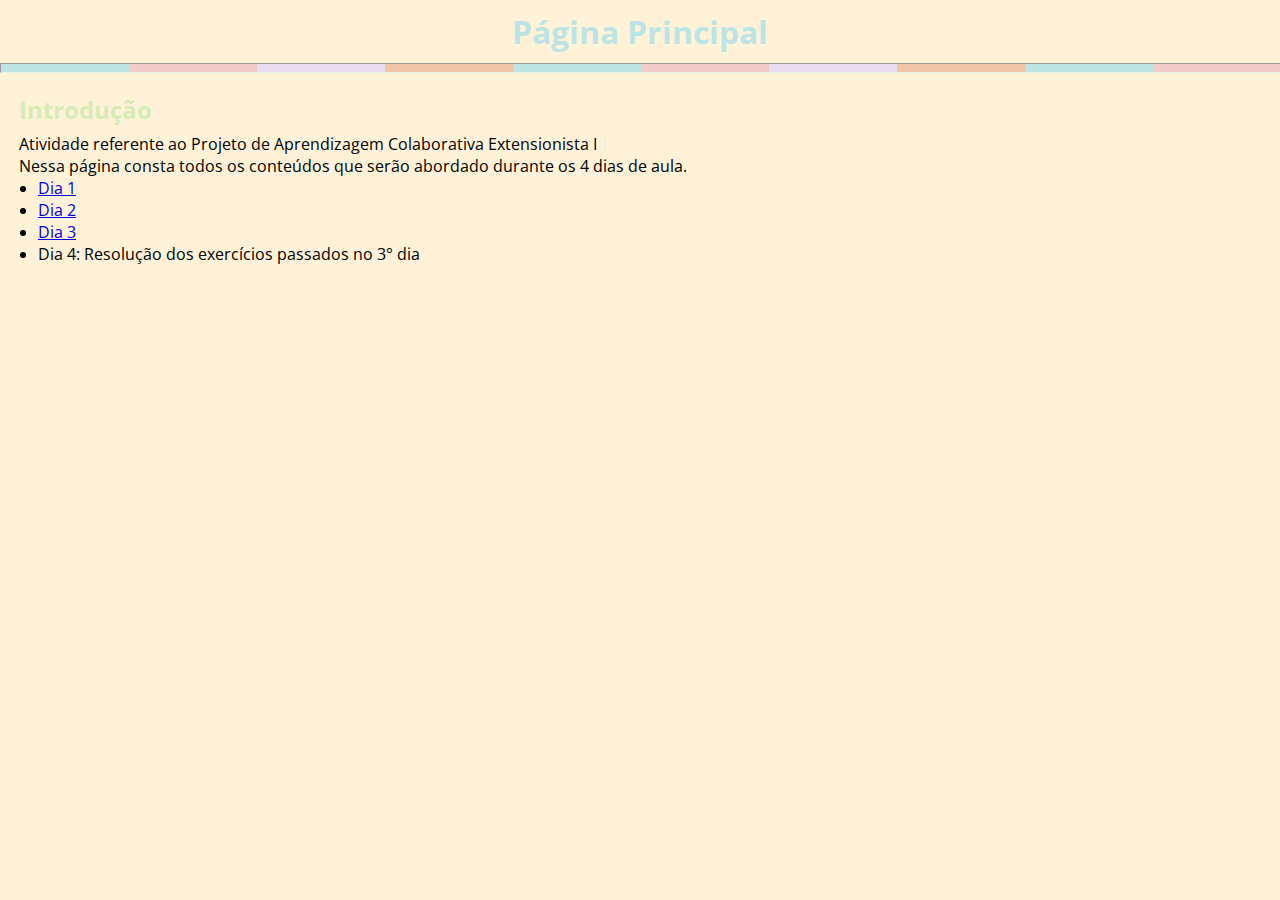
<file: index.html>
<!DOCTYPE html>
<html lang="pt-BR">
<head>
    <meta charset="UTF-8">
    <meta name="viewport" content="width=device-width, initial-scale=1.0">
    <title>Página Principal</title>
    <link rel="stylesheet" href="style.css">
</head>
<body>
    <h1>Página Principal</h1>
    <hr class="linha">
    <nav>
        <div class="container">
        <h2>Introdução</h2>
        <p>Atividade referente ao Projeto de Aprendizagem Colaborativa Extensionista I</p>
        <p>Nessa página consta todos os conteúdos que serão abordado durante os 4 dias de aula.</p>
        <ul class="codigo">
            <li><a href="dia1.html">Dia 1</a></li>
            <li><a href="dia2.html">Dia 2</a></li>
            <li><a href="dia3.html">Dia 3</a></li>
            <li>Dia 4: Resolução dos exercícios passados no 3° dia</li>
        </ul>
    </div>
    </nav>
</body>
</html>
</file>
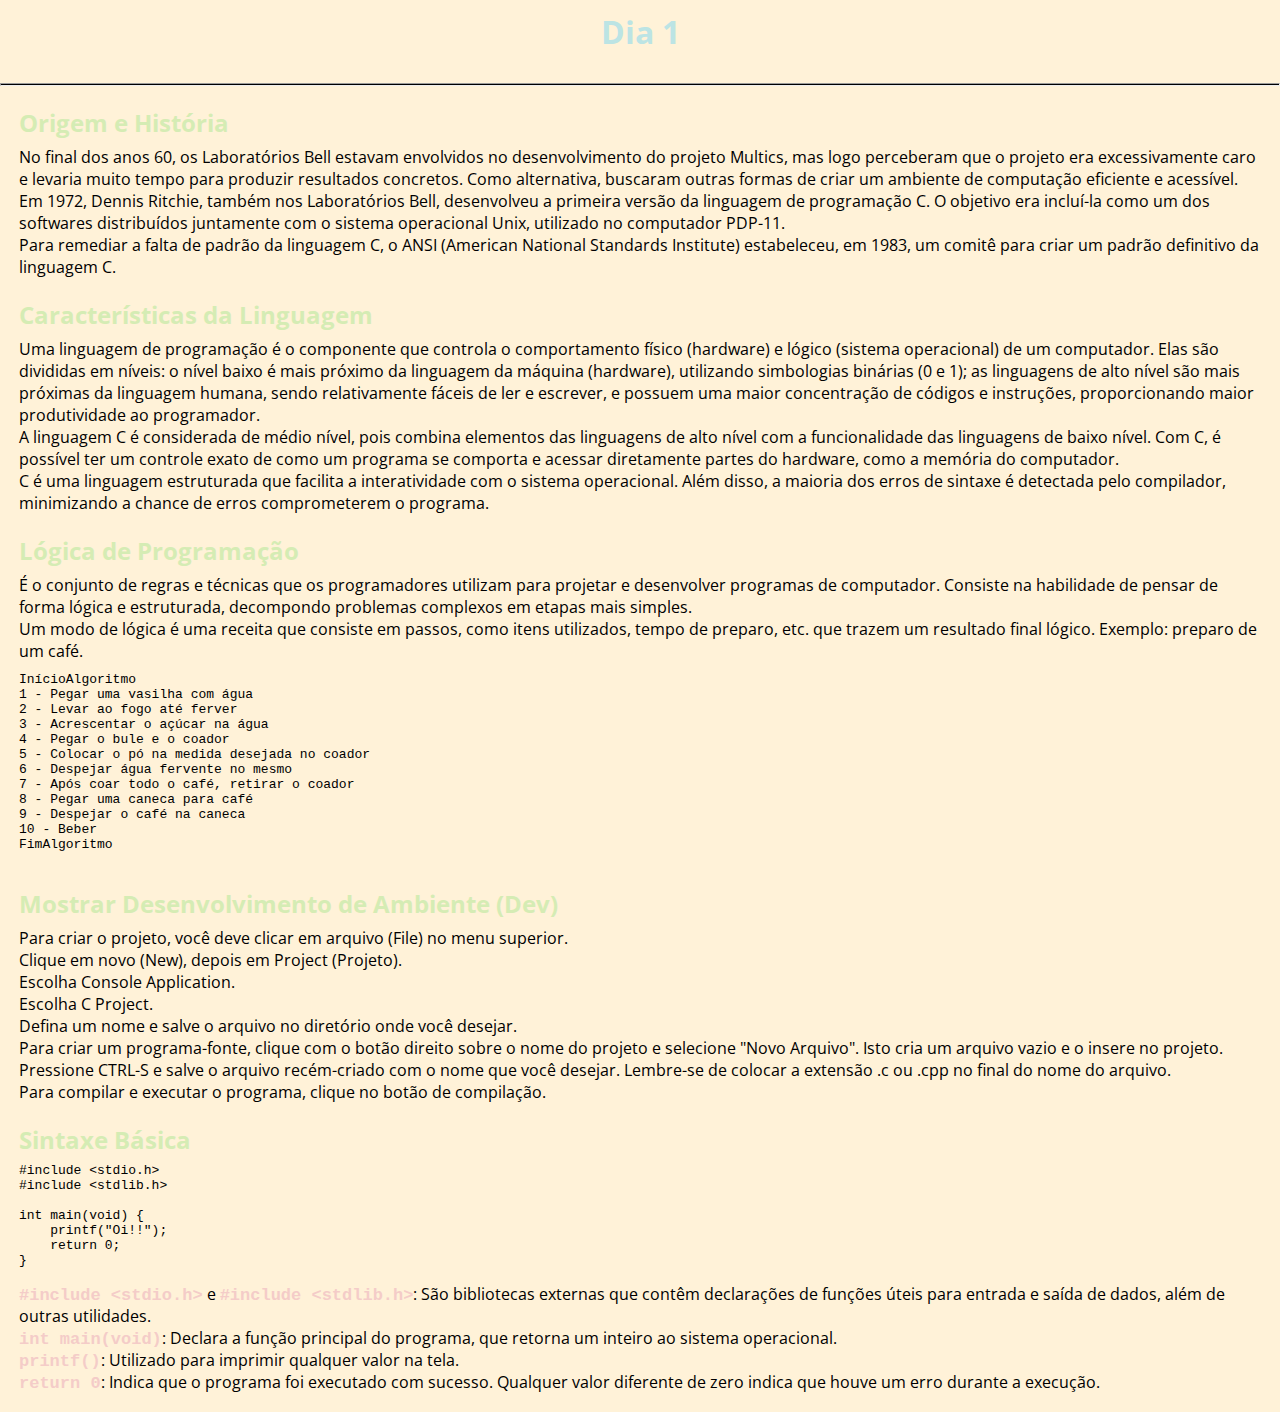
<file: dia1.html>
<!DOCTYPE html>
<html lang="pt-BR">
<head>
    <meta charset="UTF-8">
    <meta name="viewport" content="width=device-width, initial-scale=1.0">
    <title>Dia 1</title>
    <link rel="stylesheet" href="style.css">
</head>
<body>
    <h1>Dia 1</h1>
    <hr>
    <div class="container">
    <section>
        <h2>Origem e História</h2>
        <p>No final dos anos 60, os Laboratórios Bell estavam envolvidos no desenvolvimento do projeto Multics, mas logo perceberam que o projeto era excessivamente caro e levaria muito tempo para produzir resultados concretos. Como alternativa, buscaram outras formas de criar um ambiente de computação eficiente e acessível. Em 1972, Dennis Ritchie, também nos Laboratórios Bell, desenvolveu a primeira versão da linguagem de programação C. O objetivo era incluí-la como um dos softwares distribuídos juntamente com o sistema operacional Unix, utilizado no computador PDP-11.</p>
        <p>Para remediar a falta de padrão da linguagem C, o ANSI (American National Standards Institute) estabeleceu, em 1983, um comitê para criar um padrão definitivo da linguagem C.</p>
    </section>
    <section>
        <h2>Características da Linguagem</h2>
        <p>Uma linguagem de programação é o componente que controla o comportamento físico (hardware) e lógico (sistema operacional) de um computador. Elas são divididas em níveis: o nível baixo é mais próximo da linguagem da máquina (hardware), utilizando simbologias binárias (0 e 1); as linguagens de alto nível são mais próximas da linguagem humana, sendo relativamente fáceis de ler e escrever, e possuem uma maior concentração de códigos e instruções, proporcionando maior produtividade ao programador.</p>
        <p>A linguagem C é considerada de médio nível, pois combina elementos das linguagens de alto nível com a funcionalidade das linguagens de baixo nível. Com C, é possível ter um controle exato de como um programa se comporta e acessar diretamente partes do hardware, como a memória do computador.</p>
        <p>C é uma linguagem estruturada que facilita a interatividade com o sistema operacional. Além disso, a maioria dos erros de sintaxe é detectada pelo compilador, minimizando a chance de erros comprometerem o programa.</p>
    </section>
    <section>
        <h2>Lógica de Programação</h2>
        <p>É o conjunto de regras e técnicas que os programadores utilizam para projetar e desenvolver programas de computador. Consiste na habilidade de pensar de forma lógica e estruturada, decompondo problemas complexos em etapas mais simples.</p>
        <p>Um modo de lógica é uma receita que consiste em passos, como itens utilizados, tempo de preparo, etc. que trazem um resultado final lógico. Exemplo: preparo de um café.</p>
    <pre class="algoritmo">
InícioAlgoritmo
1 - Pegar uma vasilha com água
2 - Levar ao fogo até ferver
3 - Acrescentar o açúcar na água
4 - Pegar o bule e o coador
5 - Colocar o pó na medida desejada no coador
6 - Despejar água fervente no mesmo
7 - Após coar todo o café, retirar o coador
8 - Pegar uma caneca para café
9 - Despejar o café na caneca
10 - Beber
FimAlgoritmo
     </pre>
    </section>
    <section>
        <h2>Mostrar Desenvolvimento de Ambiente (Dev)</h2>
        <p>Para criar o projeto, você deve clicar em arquivo (File) no menu superior.</p>
        <p>Clique em novo (New), depois em Project (Projeto).</p>
        <p>Escolha Console Application.</p>
        <p>Escolha C Project.</p>
        <p>Defina um nome e salve o arquivo no diretório onde você desejar.</p>
        <p>Para criar um programa-fonte, clique com o botão direito sobre o nome do projeto e selecione "Novo Arquivo". Isto cria um arquivo vazio e o insere no projeto. Pressione CTRL-S e salve o arquivo recém-criado com o nome que você desejar. Lembre-se de colocar a extensão .c ou .cpp no final do nome do arquivo.</p>
        <p>Para compilar e executar o programa, clique no botão de compilação.</p>
    </section>
    <section>
        <h2>Sintaxe Básica</h2>
        <pre>
#include &lt;stdio.h&gt;
#include &lt;stdlib.h&gt;

int main(void) {
    printf("Oi!!");
    return 0;
}
        </pre>
        <p><code class="code">#include &lt;stdio.h&gt;</code> e <code class="code">#include &lt;stdlib.h&gt;</code>: São bibliotecas externas que contêm declarações de funções úteis para entrada e saída de dados, além de outras utilidades.</p>
        <p><code class="code">int main(void)</code>: Declara a função principal do programa, que retorna um inteiro ao sistema operacional.</p>
        <p><code class="code">printf()</code>: Utilizado para imprimir qualquer valor na tela.</p>
        <p><code class="code">return 0</code>: Indica que o programa foi executado com sucesso. Qualquer valor diferente de zero indica que houve um erro durante a execução.</p>
    </section>
</div>
</body>
</html>
</file>
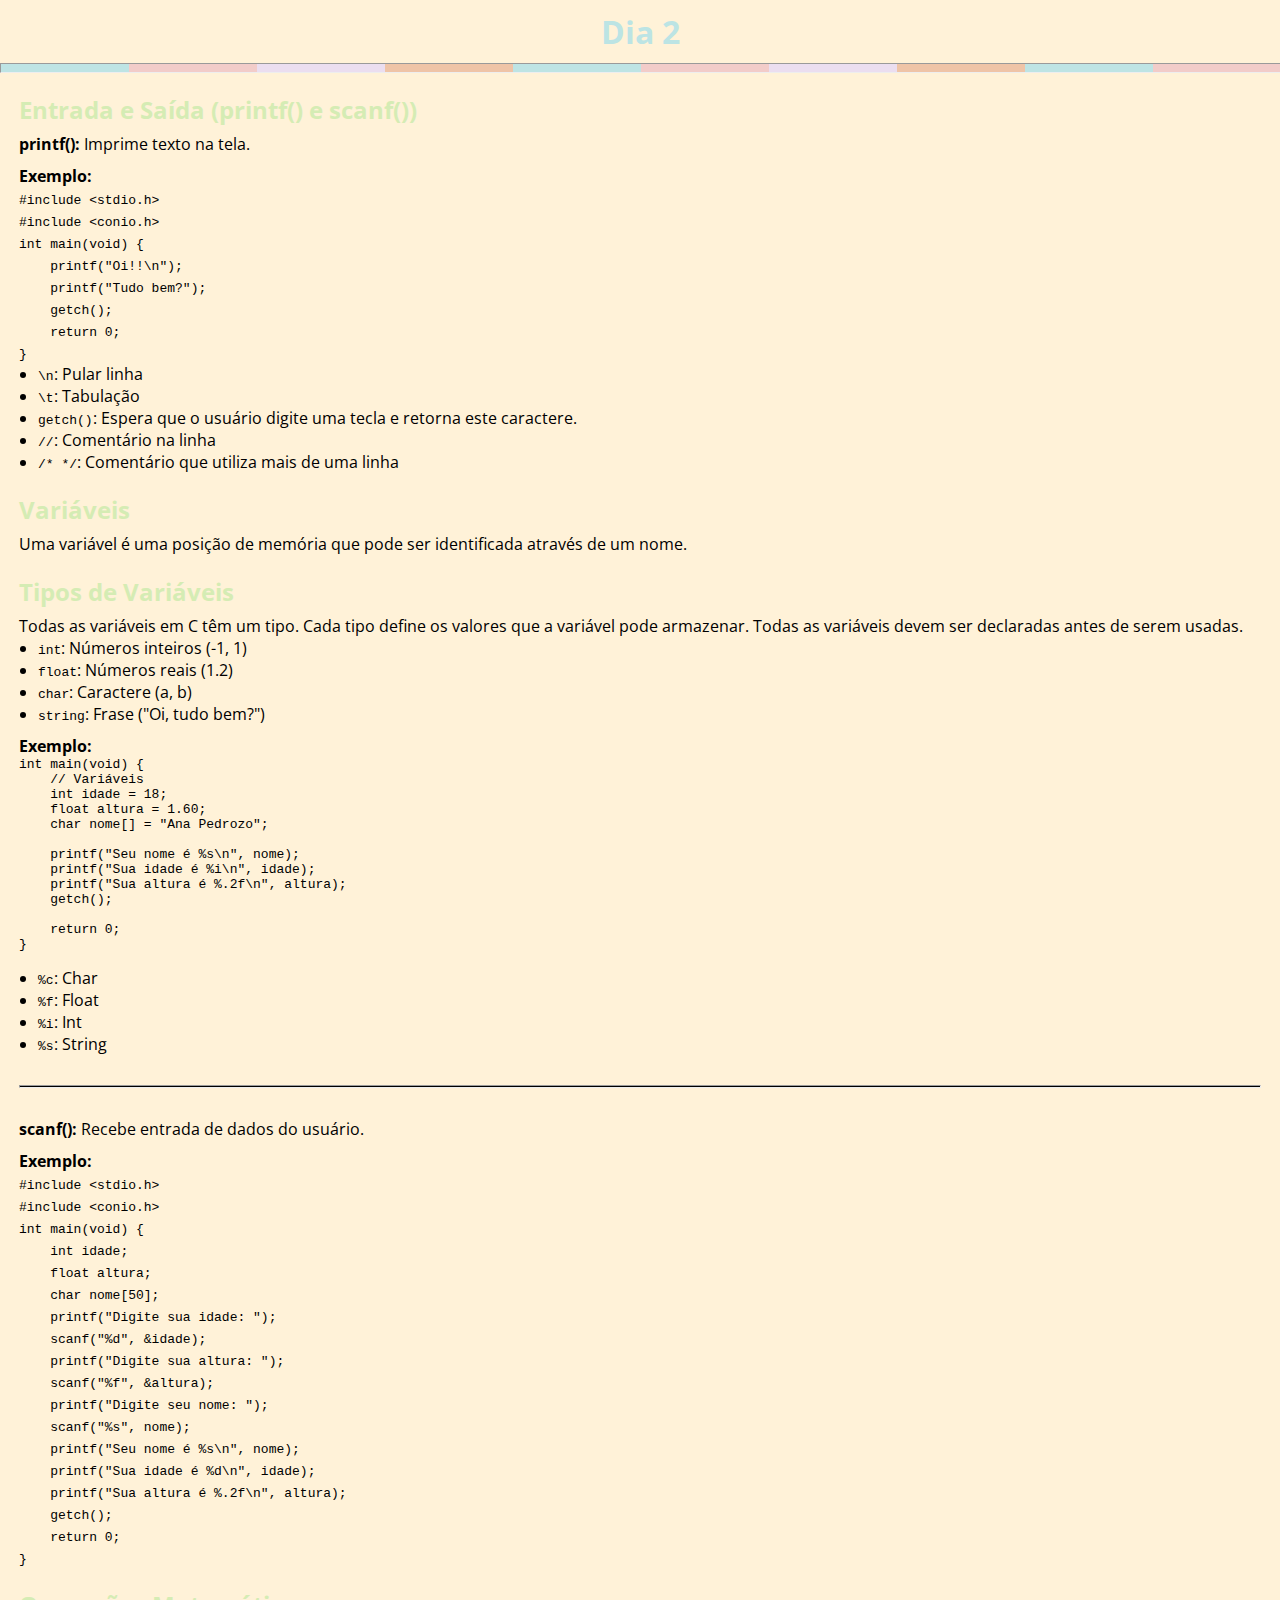
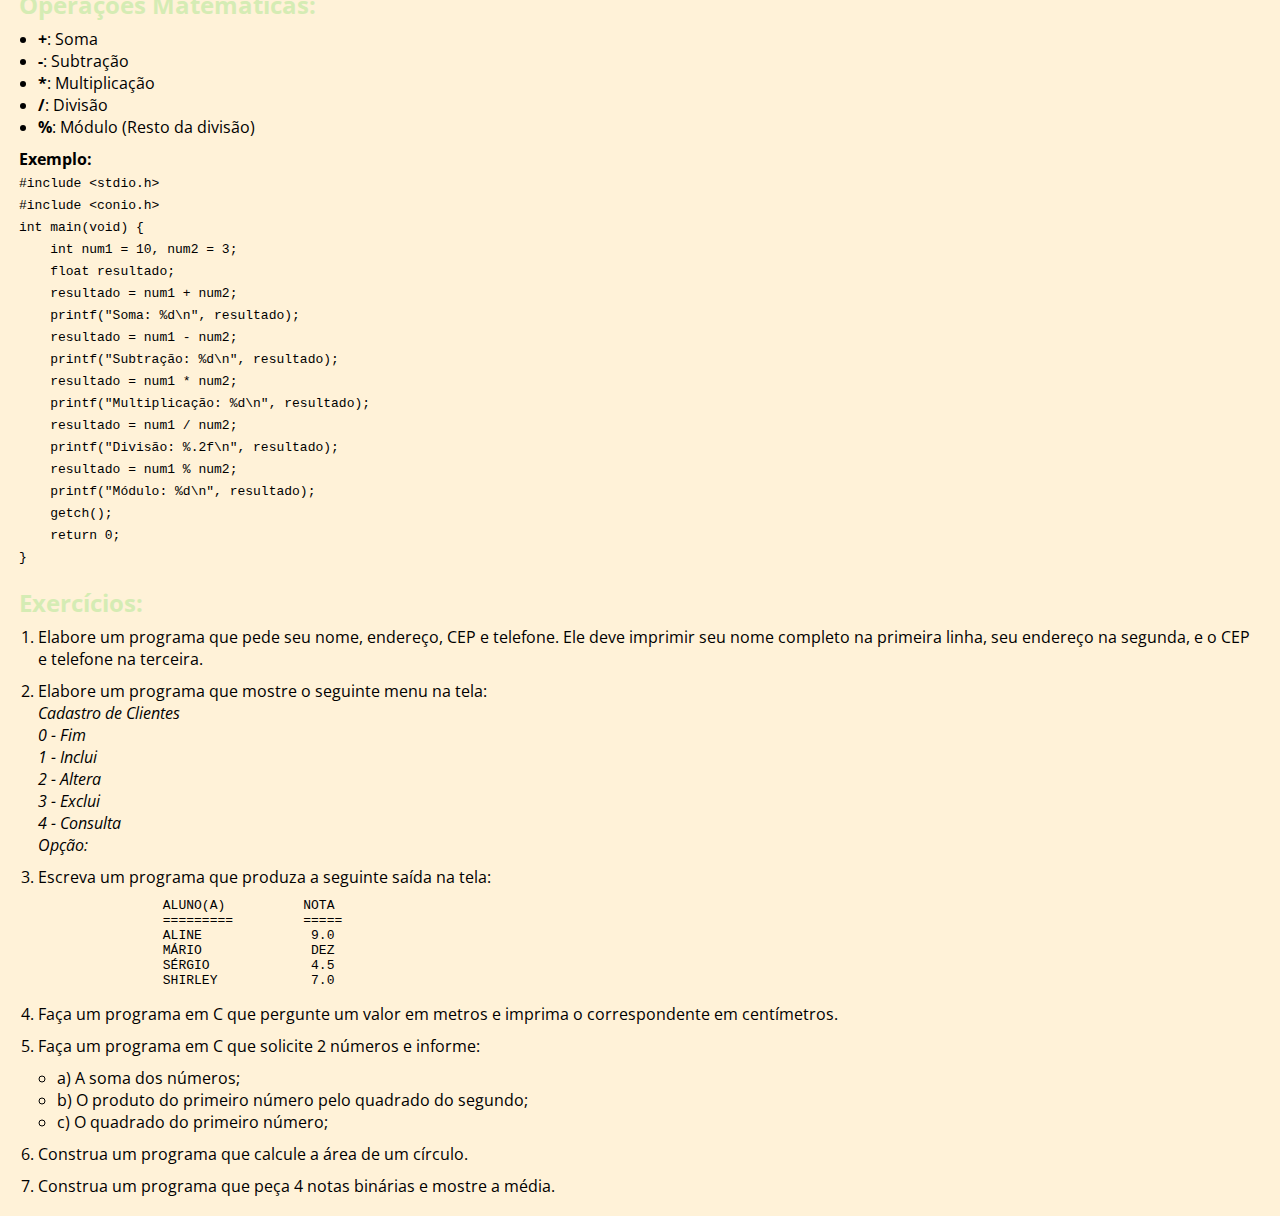
<file: dia2.html>
<!DOCTYPE html>
<html lang="pt-br">
<head>
    <meta charset="UTF-8">
    <meta name="viewport" content="width=device-width, initial-scale=1.0">
    <title>Dia 2</title>
    <link rel="stylesheet" href="style.css">
</head>
<body>
    <h1>Dia 2</h1>
    <hr class="linha">
    <div class="container">
    <h2>Entrada e Saída (printf() e scanf())</h2>
    <p>
        <strong>printf():</strong> Imprime texto na tela.<br>
        <p class="exemplo">
        <strong>Exemplo:</strong><br>
        </p>
        <code>
            #include &lt;stdio.h&gt;<br>
            #include &lt;conio.h&gt;<br>
            int main(void) {<br>
            &nbsp;&nbsp;&nbsp;&nbsp;printf("Oi!!\n");<br>
            &nbsp;&nbsp;&nbsp;&nbsp;printf("Tudo bem?");<br>
            &nbsp;&nbsp;&nbsp;&nbsp;getch();<br>
            &nbsp;&nbsp;&nbsp;&nbsp;return 0;<br>
            }
        </code>
    </p>
    <ul class="codigo">
        <li><code>\n</code>: Pular linha</li>
        <li><code>\t</code>: Tabulação</li>
        <li><code>getch()</code>: Espera que o usuário digite uma tecla e retorna este caractere.</li>
        <li><code>//</code>: Comentário na linha</li>
        <li><code>/* */</code>: Comentário que utiliza mais de uma linha</li>
    </ul>

    <h2>Variáveis</h2>
    <p>Uma variável é uma posição de memória que pode ser identificada através de um nome.</p>

    <h2>Tipos de Variáveis</h2>
    <p>Todas as variáveis em C têm um tipo. Cada tipo define os valores que a variável pode armazenar. Todas as variáveis devem ser declaradas antes de serem usadas.</p>
    <ul class="codigo">
        <li><code>int</code>: Números inteiros (-1, 1)</li>
        <li><code>float</code>: Números reais (1.2)</li>
        <li><code>char</code>: Caractere (a, b)</li>
        <li><code>string</code>: Frase ("Oi, tudo bem?")</li>
    </ul>

   <p class="exemplo"><strong>Exemplo:</strong><br></p> 
    <pre>
int main(void) {
    // Variáveis
    int idade = 18;
    float altura = 1.60;
    char nome[] = "Ana Pedrozo";

    printf("Seu nome é %s\n", nome);
    printf("Sua idade é %i\n", idade);
    printf("Sua altura é %.2f\n", altura);
    getch();

    return 0;
}
    </pre>

   
    <ul class="codigo">
        <li><code>%c</code>: Char</li>
        <li><code>%f</code>: Float</li>
        <li><code>%i</code>: Int</li>
        <li><code>%s</code>: String</li>
    </ul>
    <hr>
    <p>
        <p class="exemplo_scanf">
        <strong>scanf():</strong> Recebe entrada de dados do usuário.<br>
    </p>
    <p class="exemplo">  <strong>Exemplo:</strong><br> </p>
        <code>
#include &lt;stdio.h&gt;<br>
#include &lt;conio.h&gt;<br>
int main(void) {<br>
&nbsp;&nbsp;&nbsp;&nbsp;int idade;<br>
&nbsp;&nbsp;&nbsp;&nbsp;float altura;<br>
&nbsp;&nbsp;&nbsp;&nbsp;char nome[50];<br>
&nbsp;&nbsp;&nbsp;&nbsp;printf("Digite sua idade: ");<br>
&nbsp;&nbsp;&nbsp;&nbsp;scanf("%d", &idade);<br>
&nbsp;&nbsp;&nbsp;&nbsp;printf("Digite sua altura: ");<br>
&nbsp;&nbsp;&nbsp;&nbsp;scanf("%f", &altura);<br>
&nbsp;&nbsp;&nbsp;&nbsp;printf("Digite seu nome: ");<br>
&nbsp;&nbsp;&nbsp;&nbsp;scanf("%s", nome);<br>
&nbsp;&nbsp;&nbsp;&nbsp;printf("Seu nome é %s\n", nome);<br>
&nbsp;&nbsp;&nbsp;&nbsp;printf("Sua idade é %d\n", idade);<br>
&nbsp;&nbsp;&nbsp;&nbsp;printf("Sua altura é %.2f\n", altura);<br>
&nbsp;&nbsp;&nbsp;&nbsp;getch();<br>
&nbsp;&nbsp;&nbsp;&nbsp;return 0;<br>
}
        </code>
    </p>

    <p>
        <h2>Operações Matemáticas:</h2>
        <ul class="codigo">
            <li><strong>+</strong>: Soma</li>
            <li><strong>-</strong>: Subtração</li>
            <li><strong>*</strong>: Multiplicação</li>
            <li><strong>/</strong>: Divisão</li>
            <li><strong>%</strong>: Módulo (Resto da divisão)</li>
        </ul>
        <p class="exemplo">
        <strong>Exemplo:</strong><br>
        </p>
        <code>
            #include &lt;stdio.h&gt;<br>
            #include &lt;conio.h&gt;<br>
            int main(void) {<br>
            &nbsp;&nbsp;&nbsp;&nbsp;int num1 = 10, num2 = 3;<br>
            &nbsp;&nbsp;&nbsp;&nbsp;float resultado;<br>
            &nbsp;&nbsp;&nbsp;&nbsp;resultado = num1 + num2;<br>
            &nbsp;&nbsp;&nbsp;&nbsp;printf("Soma: %d\n", resultado);<br>
            &nbsp;&nbsp;&nbsp;&nbsp;resultado = num1 - num2;<br>
            &nbsp;&nbsp;&nbsp;&nbsp;printf("Subtração: %d\n", resultado);<br>
            &nbsp;&nbsp;&nbsp;&nbsp;resultado = num1 * num2;<br>
            &nbsp;&nbsp;&nbsp;&nbsp;printf("Multiplicação: %d\n", resultado);<br>
            &nbsp;&nbsp;&nbsp;&nbsp;resultado = num1 / num2;<br>
            &nbsp;&nbsp;&nbsp;&nbsp;printf("Divisão: %.2f\n", resultado);<br>
            &nbsp;&nbsp;&nbsp;&nbsp;resultado = num1 % num2;<br>
            &nbsp;&nbsp;&nbsp;&nbsp;printf("Módulo: %d\n", resultado);<br>
            &nbsp;&nbsp;&nbsp;&nbsp;getch();<br>
            &nbsp;&nbsp;&nbsp;&nbsp;return 0;<br>
            }
        </code>
    </p>
    <p>
        <h2>Exercícios:</h2>
        <ol class="exercicios">
            <li class="exercicios_lista">Elabore um programa que pede seu nome, endereço, CEP e telefone. Ele deve imprimir seu nome completo na primeira linha, seu endereço na segunda, e o CEP e telefone na terceira.</li>
            <li class="exercicios_lista">Elabore um programa que mostre o seguinte menu na tela:<br>
                <em>Cadastro de Clientes<br>
                0 - Fim<br>
                1 - Inclui<br>
                2 - Altera<br>
                3 - Exclui<br>
                4 - Consulta<br>
                Opção:</em>
            </li>
            <li class="exercicios_lista">Escreva um programa que produza a seguinte saída na tela:</li>
            <pre>
                ALUNO(A)          NOTA
                =========         =====
                ALINE              9.0  
                MÁRIO              DEZ
                SÉRGIO             4.5    
                SHIRLEY            7.0
            </pre>
            <li class="exercicios_lista">Faça um programa em C que pergunte um valor em metros e imprima o correspondente em centímetros.</li>
            <li class="exercicios_lista">Faça um programa em C que solicite 2 números e informe:</li>
            <ul class="codigo">
                <li>a) A soma dos números;</li>
                <li>b) O produto do primeiro número pelo quadrado do segundo;</li>
                <li>c) O quadrado do primeiro número;</li>
            </ul>
            <li class="espacamento">Construa um programa que calcule a área de um círculo.</li>
            <li class="exercicios_lista">Construa um programa que peça 4 notas binárias e mostre a média.</li>
        </ol>
    </p>
</div>
</body>
</html>
</file>
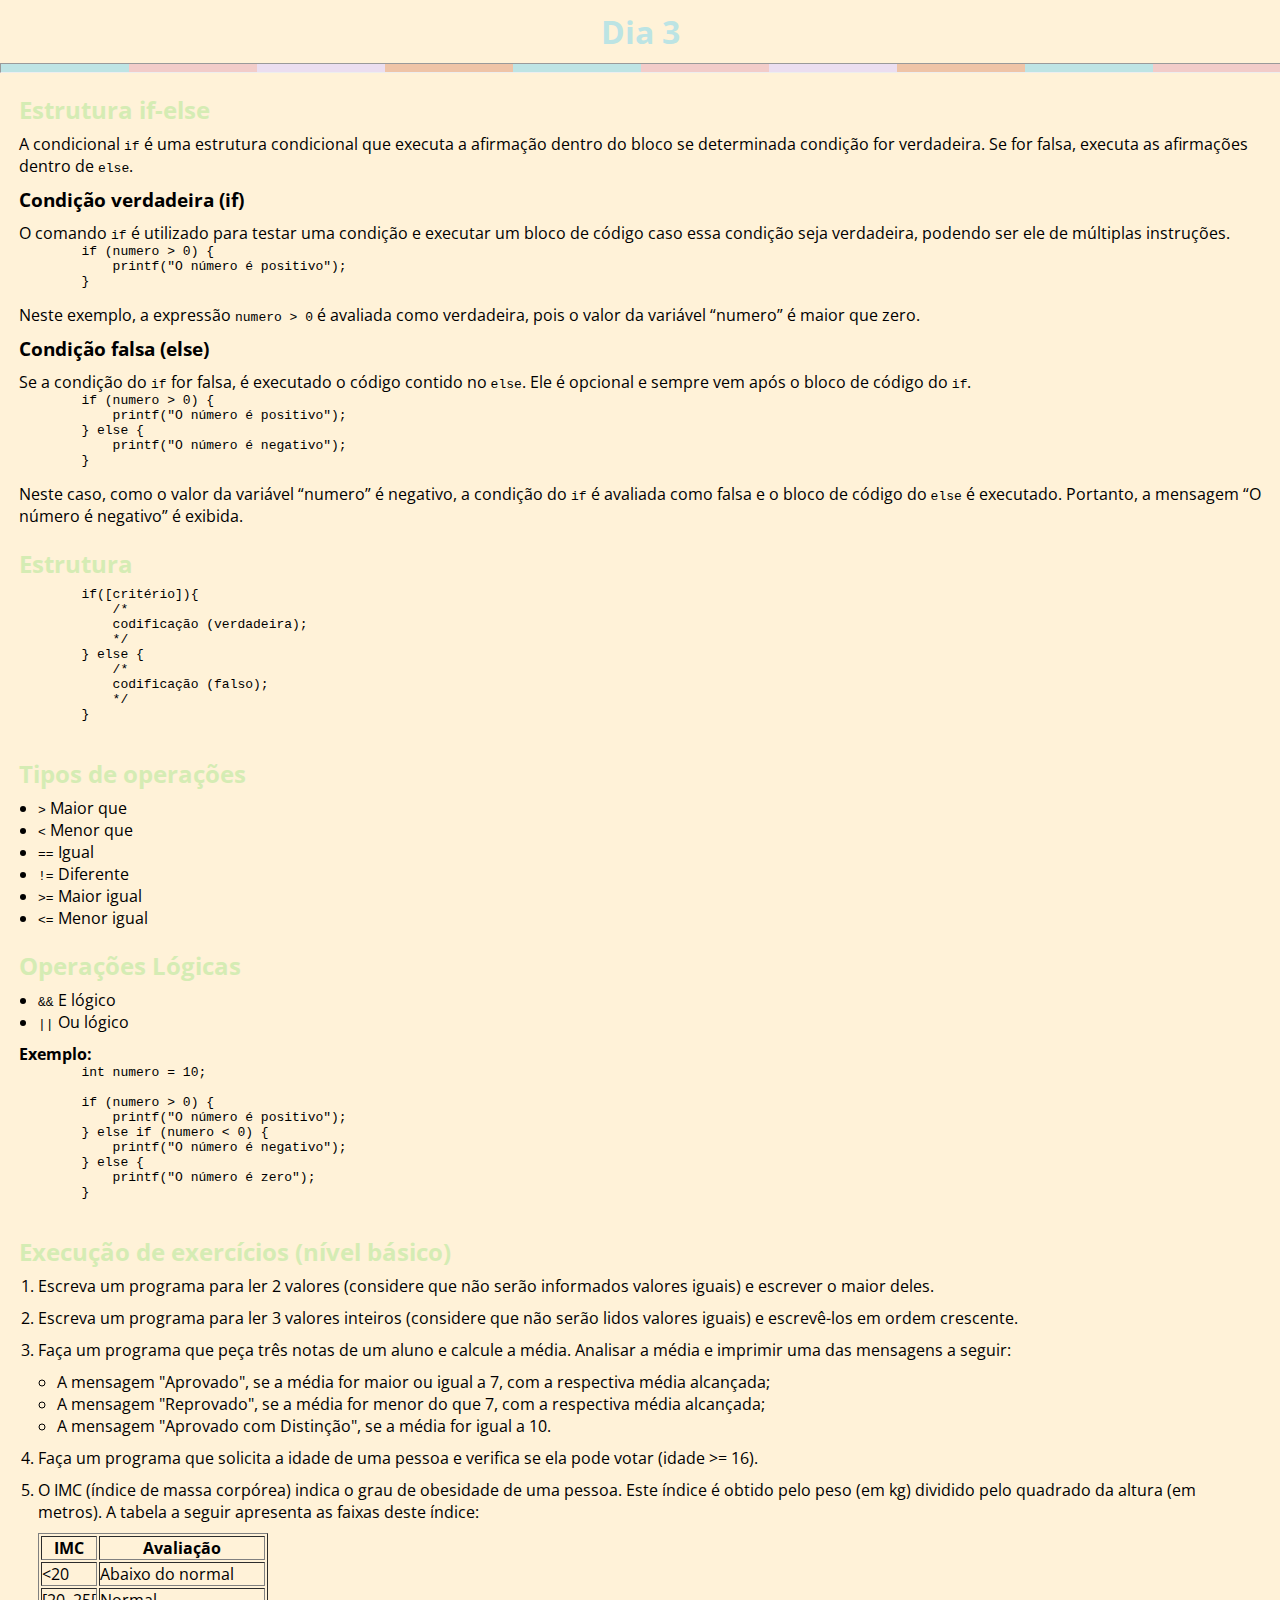
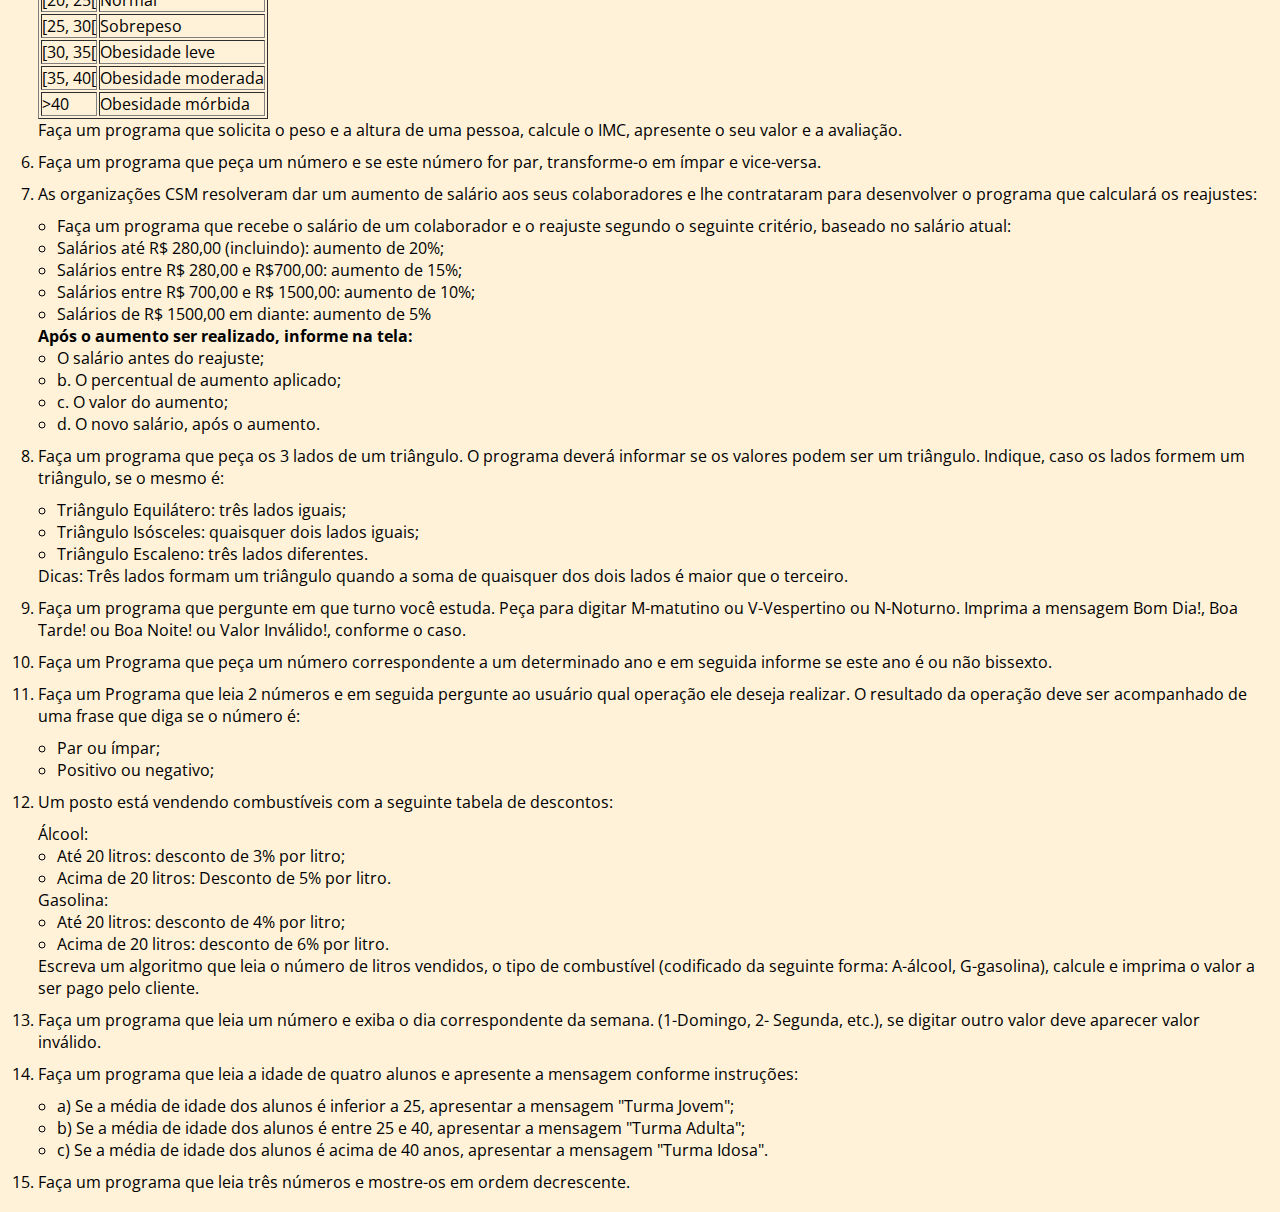
<file: dia3.html>
<!DOCTYPE html>
<html lang="pt-br">
<head>
    <meta charset="UTF-8">
    <meta name="viewport" content="width=device-width, initial-scale=1.0">
    <title>Dia 3</title>
    <link rel="stylesheet" href="style.css">
</head>
<body>
    <h1>Dia 3</h1>
    <hr class="linha">
    <div class="container">
    <h2>Estrutura if-else</h2>
    <p>A condicional <code>if</code> é uma estrutura condicional que executa a afirmação dentro do bloco se determinada condição for verdadeira. Se for falsa, executa as afirmações dentro de <code>else</code>.</p>

    <h3 class="espacamento">Condição verdadeira (if)</h3>
    <p>O comando <code>if</code> é utilizado para testar uma condição e executar um bloco de código caso essa condição seja verdadeira, podendo ser ele de múltiplas instruções.</p>
    <pre>
        if (numero > 0) {
            printf("O número é positivo");
        } 
    </pre>
    <p>Neste exemplo, a expressão <code>numero > 0</code> é avaliada como verdadeira, pois o valor da variável “numero” é maior que zero.</p>

    <h3 class="espacamento">Condição falsa (else)</h3>
    <p>Se a condição do <code>if</code> for falsa, é executado o código contido no <code>else</code>. Ele é opcional e sempre vem após o bloco de código do <code>if</code>.</p>
    <pre>
        if (numero > 0) {
            printf("O número é positivo");
        } else {
            printf("O número é negativo");
        }
    </pre>
    <p>Neste caso, como o valor da variável “numero” é negativo, a condição do <code>if</code> é avaliada como falsa e o bloco de código do <code>else</code> é executado. Portanto, a mensagem “O número é negativo” é exibida.</p>

    <h2>Estrutura</h2>
    <pre>
        if([critério]){   
            /* 
            codificação (verdadeira); 
            */ 
        } else { 
            /* 
            codificação (falso); 
            */ 
        } 
    </pre>

    <h2>Tipos de operações</h2>
    <ul class="codigo">
        <li><code>&gt;</code> Maior que</li>
        <li><code>&lt;</code> Menor que</li>
        <li><code>==</code> Igual</li>
        <li><code>!=</code> Diferente</li>
        <li><code>&gt;=</code> Maior igual</li>
        <li><code>&lt;=</code> Menor igual</li>
    </ul>

    <h2>Operações Lógicas</h2>
    <ul class="codigo">
        <li><code>&&</code> E lógico</li>
        <li><code>||</code> Ou lógico</li>
    </ul>

    <p class="exemplo">
        <strong>Exemplo:</strong><br>
        </p>
    <pre>
        int numero = 10;

        if (numero > 0) {
            printf("O número é positivo");
        } else if (numero < 0) {
            printf("O número é negativo");
        } else {
            printf("O número é zero");
        }
    </pre>

    <h2>Execução de exercícios (nível básico)</h2>
    <ol class="exercicios">
    
    <li class="exercicios_lista">Escreva um programa para ler 2 valores (considere que não serão informados valores iguais) e escrever o maior deles.</li>
    <li class="exercicios_lista">Escreva um programa para ler 3 valores inteiros (considere que não serão lidos valores iguais) e escrevê-los em ordem crescente.</li>
    <li class="exercicios_lista">Faça um programa que peça três notas de um aluno e calcule a média. Analisar a média e imprimir uma das mensagens a seguir:</li>
    <ul class="codigo">
        <li>A mensagem "Aprovado", se a média for maior ou igual a 7, com a respectiva média alcançada;</li>
        <li>A mensagem "Reprovado", se a média for menor do que 7, com a respectiva média alcançada;</li>
        <li>A mensagem "Aprovado com Distinção", se a média for igual a 10.</li>
    </ul>
    <li class="espacamento">Faça um programa que solicita a idade de uma pessoa e verifica se ela pode votar (idade >= 16).</li>
    <li class="exercicios_lista">O IMC (índice de massa corpórea) indica o grau de obesidade de uma pessoa. Este índice é obtido pelo peso (em kg) dividido pelo quadrado da altura (em metros). A tabela a seguir apresenta as faixas deste índice:</li>
    <table border="1">
        <tr>
            <th>IMC</th>
            <th>Avaliação</th>
        </tr>
        <tr>
            <td>&lt;20</td>
            <td>Abaixo do normal</td>
        </tr>
        <tr>
            <td>[20, 25[</td>
            <td>Normal</td>
        </tr>
        <tr>
            <td>[25, 30[</td>
            <td>Sobrepeso</td>
        </tr>
        <tr>
            <td>[30, 35[</td>
            <td>Obesidade leve</td>
        </tr>
        <tr>
            <td>[35, 40[</td>
            <td>Obesidade moderada</td>
        </tr>
        <tr>
            <td>&gt;40</td>
            <td>Obesidade mórbida</td>
        </tr>
    </table>
    <p>Faça um programa que solicita o peso e a altura de uma pessoa, calcule o IMC, apresente o seu valor e a avaliação.</p>

    <li class="espacamento">Faça um programa que peça um número e se este número for par, transforme-o em ímpar e vice-versa.</li>
    <li class="espacamento">As organizações CSM resolveram dar um aumento de salário aos seus colaboradores e lhe contrataram para desenvolver o programa que calculará os reajustes:</li>
    <ul class="codigo">
        <li>Faça um programa que recebe o salário de um colaborador e o reajuste segundo o seguinte critério, baseado no salário atual:</li>
        <li>Salários até R$ 280,00 (incluindo): aumento de 20%;</li>
        <li>Salários entre R$ 280,00 e R$700,00: aumento de 15%;</li>
        <li>Salários entre R$ 700,00 e R$ 1500,00: aumento de 10%;</li>
        <li>Salários de R$ 1500,00 em diante: aumento de 5%</li>
    </ul>
    <p><strong>Após o aumento ser realizado, informe na tela:</strong></p>
    <ul class="codigo">
        <li>O salário antes do reajuste;</li>
        <li>b. O percentual de aumento aplicado;</li>
        <li>c. O valor do aumento;</li>
        <li>d. O novo salário, após o aumento.</li>
    </ul>
    <li class="espacamento">Faça um programa que peça os 3 lados de um triângulo. O programa deverá informar se os valores podem ser um triângulo. Indique, caso os lados formem um triângulo, se o mesmo é:</li>
    <ul class="codigo">
        <li>Triângulo Equilátero: três lados iguais;</li>
        <li>Triângulo Isósceles: quaisquer dois lados iguais;</li>
        <li>Triângulo Escaleno: três lados diferentes.</li>
    </ul>
    <p>Dicas: Três lados formam um triângulo quando a soma de quaisquer dos dois lados é maior que o terceiro.</p>

    <li class="espacamento">Faça um programa que pergunte em que turno você estuda. Peça para digitar M-matutino ou V-Vespertino ou N-Noturno. Imprima a mensagem Bom Dia!, Boa Tarde! ou Boa Noite! ou Valor Inválido!, conforme o caso.</li>
    <li class="exercicios_lista">Faça um Programa que peça um número correspondente a um determinado ano e em seguida informe se este ano é ou não bissexto.</li>
    <li class="exercicios_lista">Faça um Programa que leia 2 números e em seguida pergunte ao usuário qual operação ele deseja realizar. O resultado da operação deve ser acompanhado de uma frase que diga se o número é:</li>
    <ul class="codigo">
        <li>Par ou ímpar;</li>
        <li>Positivo ou negativo;</li>
    </ul>

    <li class="espacamento">Um posto está vendendo combustíveis com a seguinte tabela de descontos:</li>
    <p>Álcool:</p>
    <ul class="codigo">
        <li>Até 20 litros: desconto de 3% por litro;</li>
        <li>Acima de 20 litros: Desconto de 5% por litro.</li>
    </ul>
    <p>Gasolina:</p>
    <ul class="codigo">
        <li>Até 20 litros: desconto de 4% por litro;</li>
        <li>Acima de 20 litros: desconto de 6% por litro.</li>
    </ul>
    <p>Escreva um algoritmo que leia o número de litros vendidos, o tipo de combustível (codificado da seguinte forma: A-álcool, G-gasolina), calcule e imprima o valor a ser pago pelo cliente.</p>

    <li class="espacamento">Faça um programa que leia um número e exiba o dia correspondente da semana. (1-Domingo, 2- Segunda, etc.), se digitar outro valor deve aparecer valor inválido.</li>
    <li class="exercicios_lista">Faça um programa que leia a idade de quatro alunos e apresente a mensagem conforme instruções:</li>
    <ul class="codigo">
        <li>a) Se a média de idade dos alunos é inferior a 25, apresentar a mensagem "Turma Jovem";</li>
        <li>b) Se a média de idade dos alunos é entre 25 e 40, apresentar a mensagem "Turma Adulta";</li>
        <li>c) Se a média de idade dos alunos é acima de 40 anos, apresentar a mensagem "Turma Idosa".</li>
    </ul>
    <li class="espacamento">Faça um programa que leia três números e mostre-os em ordem decrescente.</li>
</ol>
</div>
</body>
</html>
</file>
<file: style.css>
@import url('https://fonts.googleapis.com/css2?family=Merriweather&family=Open+Sans&display=swap');

body {
    background-color: #FFF2D8;
    font-family: "Open Sans", sans-serif;
}

.linha {
    background: rgb(190, 228, 228);
    background: linear-gradient(90deg, rgba(190, 228, 228, 1) 0%, rgba(190, 228, 228, 1) 10%, rgba(242, 204, 201, 1) 10%, rgba(242, 204, 201, 1) 20%, rgba(235, 222, 240, 1) 20%, rgba(235, 222, 240, 1) 30%, rgba(239, 196, 167, 1) 30%, rgba(239, 196, 167, 1) 30%, rgba(239, 196, 167, 1) 40%, rgba(190, 228, 228, 1) 40%, rgba(190, 228, 228, 1) 50%, rgba(242, 204, 201, 1) 50%, rgba(242, 204, 201, 1) 60%, rgba(235, 222, 240, 1) 60%, rgba(235, 222, 240, 1) 70%, rgba(239, 196, 167, 1) 70%, rgba(239, 196, 167, 1) 80%, rgba(190, 228, 228, 1) 80%, rgba(190, 228, 228, 1) 90%, rgba(242, 204, 201, 1) 90%);
    height: 8px;
    width: 100%;
    margin: 0; /* Adicionado para remover margens */
    padding: 0; /* Adicionado para remover preenchimentos */
}
hr{
    margin-top: 30px;
    height: 1px;
    background-color: black
}

* {
    margin: 0;
    padding: 0;
}
.container{
    margin:19px;
}

h1{
    margin-top: 10px;
    display: flex;
    align-items: center;
    justify-content: center;
    color: #BCE4E4;
    margin-bottom:10px
}
h2{
    margin-bottom:7px;
    margin-top:20px;
    color:#D5ECB4;
}
.algoritmo{
    margin-top:10px
}

.code{
    color:#F4CCC8;
    font-size: 17px;
    font-weight: bold;
}
.codigo{
    margin-left:19px
}
.exemplo{
    margin-top: 10px;
}
.exemplo_scanf{
    margin-top: 30px;
}
.exercicios{
    margin-left:19px;
}
.exercicios_lista{
    margin-bottom:10px
}
.espacamento{
    margin-bottom:10px;
    margin-top:10px
}
</file>
